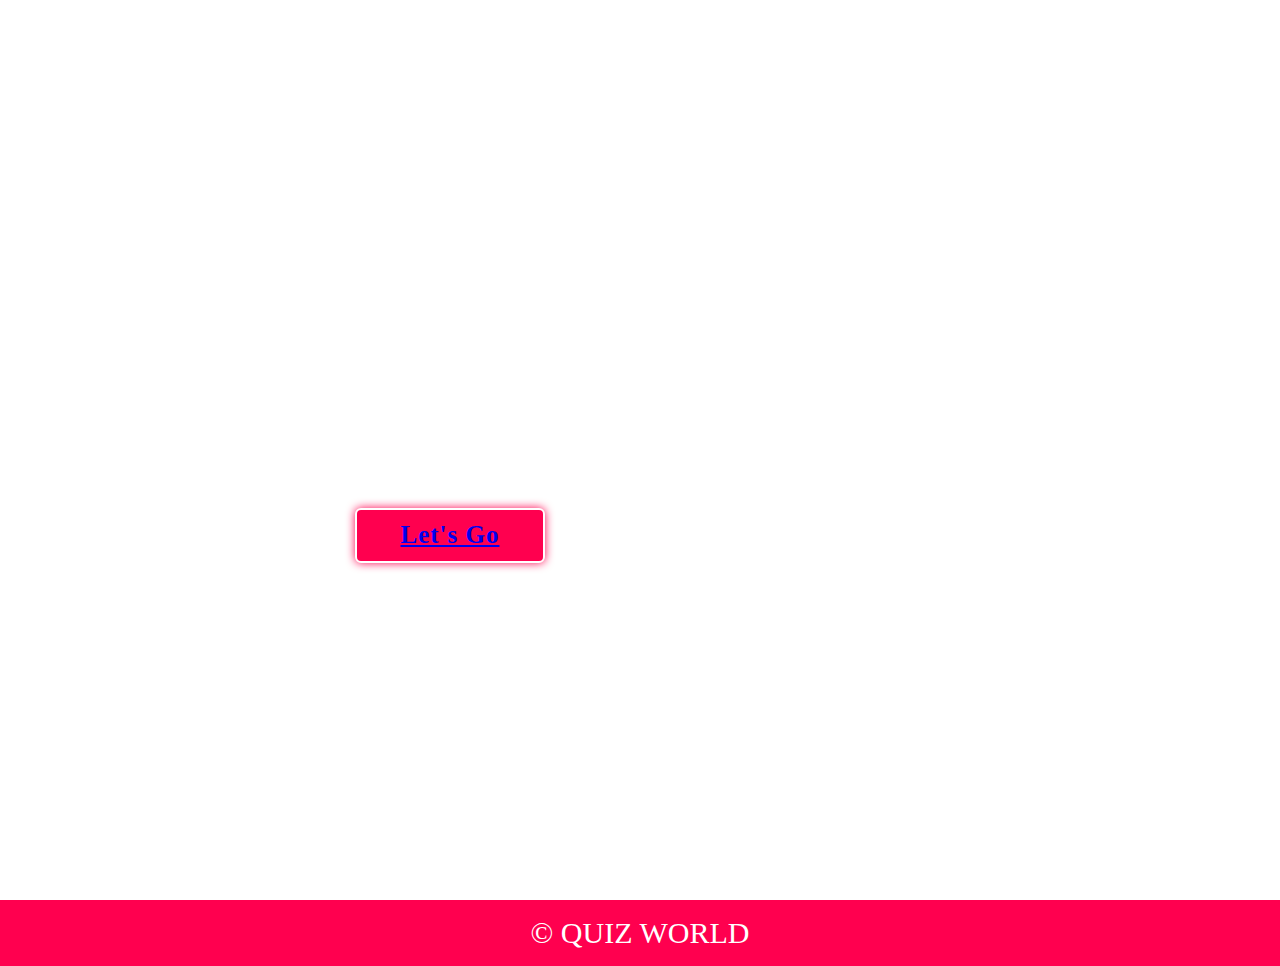
<file: Index.html>
<!DOCTYPE html>
<html lang="en">
<head>
    <meta charset="UTF-8">
    <meta name="viewport" content="width=device-width, initial-scale=1.0">
    <title>QUIZ BANK</title>
    <link rel="stylesheet" href="Index.css">
    <script>
        function go_btn(){
            window.open("quiz.html")
        }
    </script>
</head>
<body>
    <header>
        <div class="container">
            <h1>QUIZ <br>WORLD</h1>
            <a href="index.html">HOME</a>
            <a href="quiz.html">QUIZ</a>
            <a href="#Services">SERVICES</a>
            <a href="#About">ABOUT</a>
            <a href="#Contact">CONTACT</a>
        </div> 
    </header>
    <section class="heading">
        <div class="topic">
            <h3>Welcome to the world of quizzes!</h3><br>
            <p>We're glad you're here. In this site, we'll show you the knowledgeable quizzes. So click on the Let's Go button check you IQ.  We're about to demystify the fun and exciting world of quizzes.</p>
            <button class="go_btn"><a href="quiz.html">Let's Go</a></button> 
        </div>
    </section>  
    <footer>
        <p>&copy; QUIZ WORLD</p>
    </footer>   
     
  
</body>
</html>
</file>
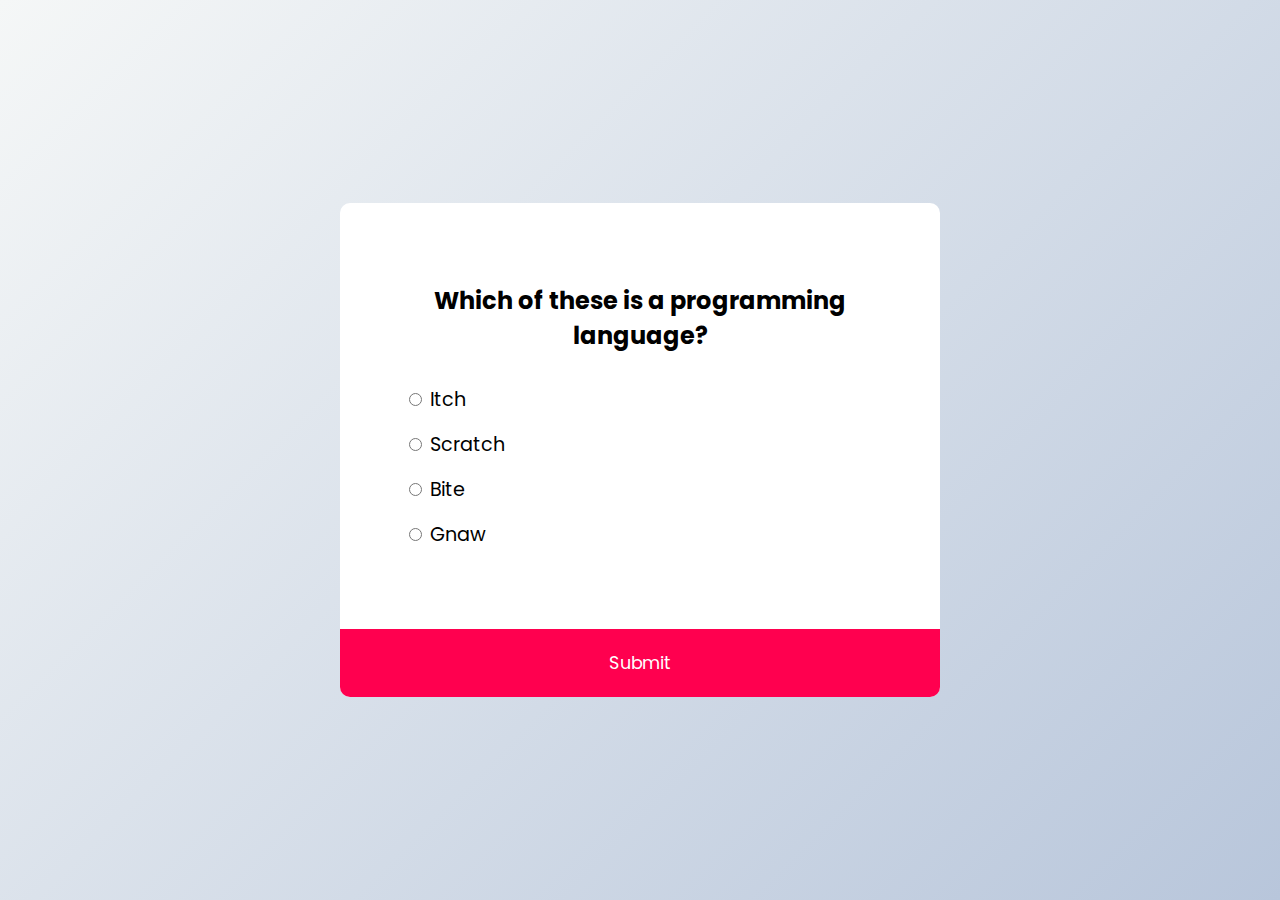
<file: coding.html>
<!DOCTYPE html>
<html lang="en">
<head>
    <meta charset="UTF-8">
    <meta name="viewport"
     content="width=device-width, initial-scale=1.0">
    <title>Coding Quiz</title>
    <link rel="stylesheet" href="style3.css"> 
    <script>
        function Finish(){
            window.open("quiz.html")
        }
    </script>
  
</head>
<body>
    <div class="quiz-container" id="quiz">
        <div class="quiz-header">
         <h2 id="question">Question Text</h2>
            <ul>
                <li>
                    <input type="radio" name="answer" id="a" class="answer">
                    <label for="a" id="a_text">Answer</label>
                </li>

                <li>
                    <input type="radio" name="answer" id="b" class="answer">
                    <label for="b" id="b_text">Answer</label>
                </li>

                <li>
                    <input type="radio" name="answer" id="c" class="answer">
                    <label for="c" id="c_text">Answer</label>
                </li>

                <li>
                    <input type="radio" name="answer" id="d" class="answer">
                    <label for="d" id="d_text">Answer</label>
                </li>

            </ul>
        </div>

            <button id="submit"> Submit</button>
    </div>
    
  
   <script src="script.js"></script> 
  
  
  
  
  
    
  
 
</body>
</html>
</file>
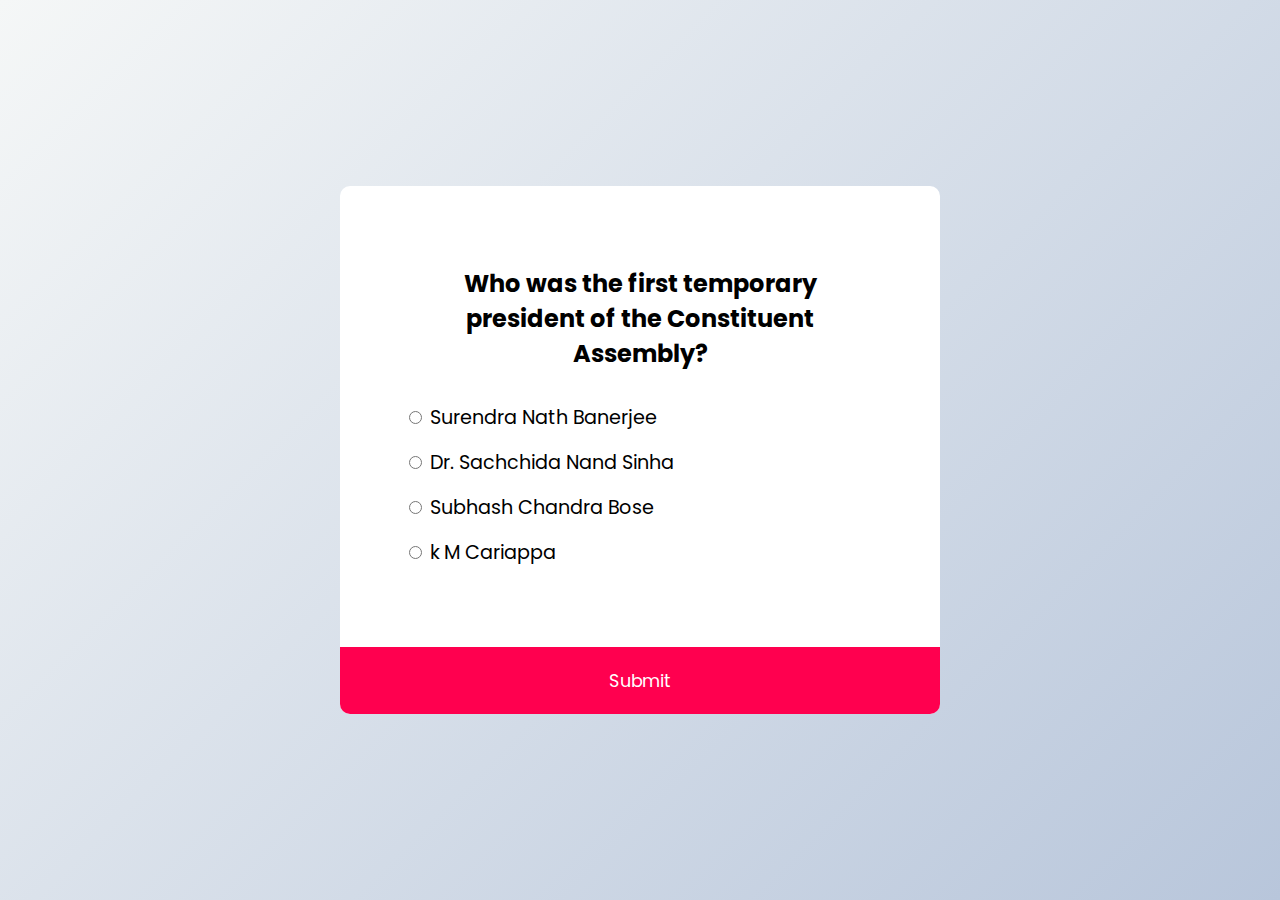
<file: gk.html>
<!DOCTYPE html>
<html lang="en">
<head>
    <meta charset="UTF-8">
    <meta name="viewport"
     content="width=device-width, initial-scale=1.0">
    <title>GK Quiz</title>
    <link rel="stylesheet" href="style3.css"> 
    <script>
        function Finish(){
            window.open("quiz.html")
        }
    </script>
  
</head>
<body>
    <div class="quiz-container" id="quiz">
        <div class="quiz-header">
         <h2 id="question">Question Text</h2>
            <ul>
                <li>
                    <input type="radio" name="answer" id="a" class="answer">
                    <label for="a" id="a_text">Answer</label>
                </li>

                <li>
                    <input type="radio" name="answer" id="b" class="answer">
                    <label for="b" id="b_text">Answer</label>
                </li>

                <li>
                    <input type="radio" name="answer" id="c" class="answer">
                    <label for="c" id="c_text">Answer</label>
                </li>

                <li>
                    <input type="radio" name="answer" id="d" class="answer">
                    <label for="d" id="d_text">Answer</label>
                </li>

            </ul>
        </div>
        <button id="submit"> Submit</button>
       
    </div>
    
  
   <script src="script1.js"></script> 
  
  
  
  
  
    
  
 
</body>
</html>
</file>
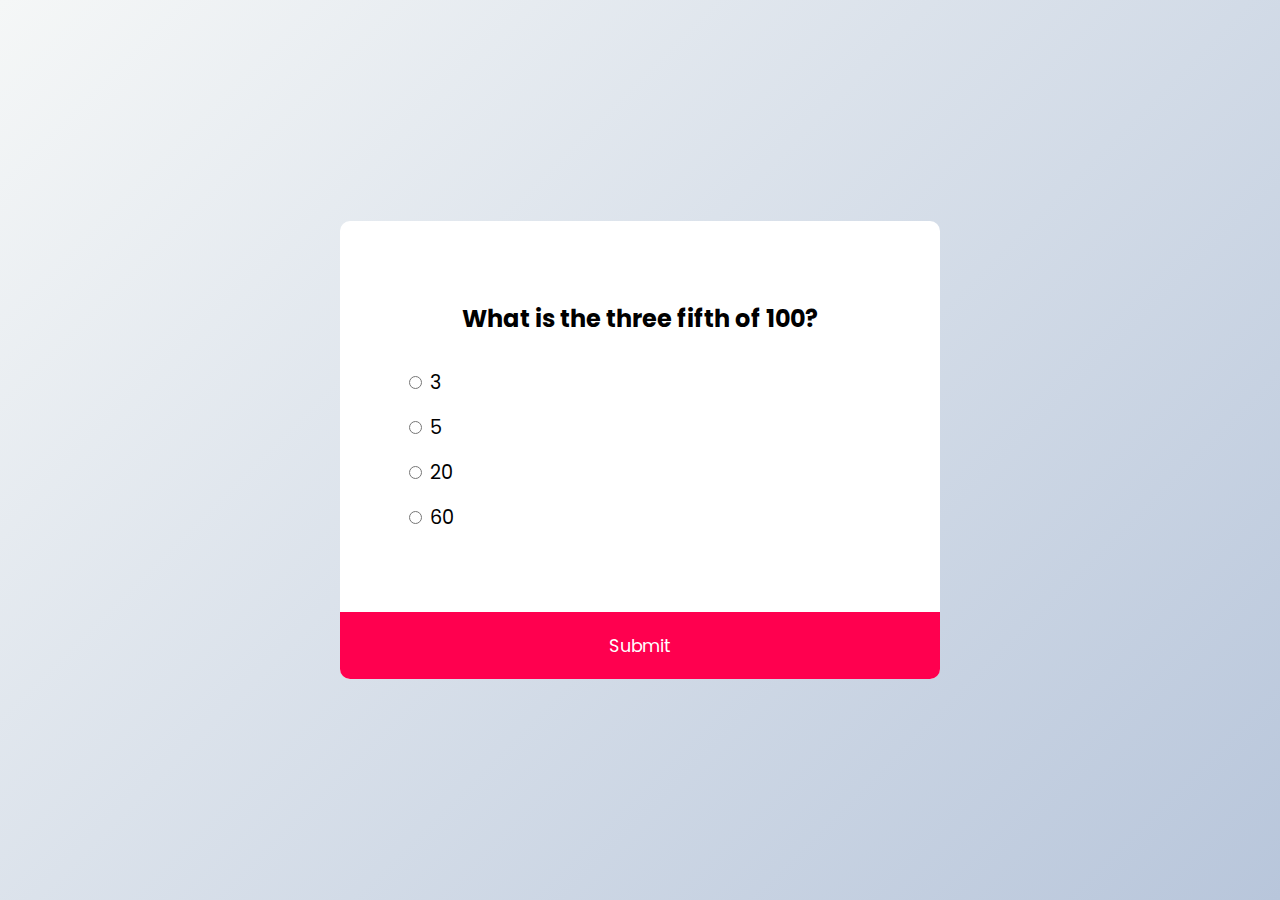
<file: math.html>
<!DOCTYPE html>
<html lang="en">
<head>
    <meta charset="UTF-8">
    <meta name="viewport"
     content="width=device-width, initial-scale=1.0">
    <title>Maths Quiz</title>
    <link rel="stylesheet" href="style3.css"> 
    <script>
        function Finish(){
            window.open("quiz.html")
        }
    </script>
  
</head>
<body>
    <div class="quiz-container" id="quiz">
        <div class="quiz-header">
         <h2 id="question">Question Text</h2>
            <ul>
                <li>
                    <input type="radio" name="answer" id="a" class="answer">
                    <label for="a" id="a_text">Answer</label>
                </li>

                <li>
                    <input type="radio" name="answer" id="b" class="answer">
                    <label for="b" id="b_text">Answer</label>
                </li>

                <li>
                    <input type="radio" name="answer" id="c" class="answer">
                    <label for="c" id="c_text">Answer</label>
                </li>

                <li>
                    <input type="radio" name="answer" id="d" class="answer">
                    <label for="d" id="d_text">Answer</label>
                </li>

            </ul>
        </div>
        <button id="submit"> Submit</button>
       
    </div>
    
  
   <script src="script2.js"></script> 
  
  
  
  
  
    
  
 
</body>
</html>
</file>
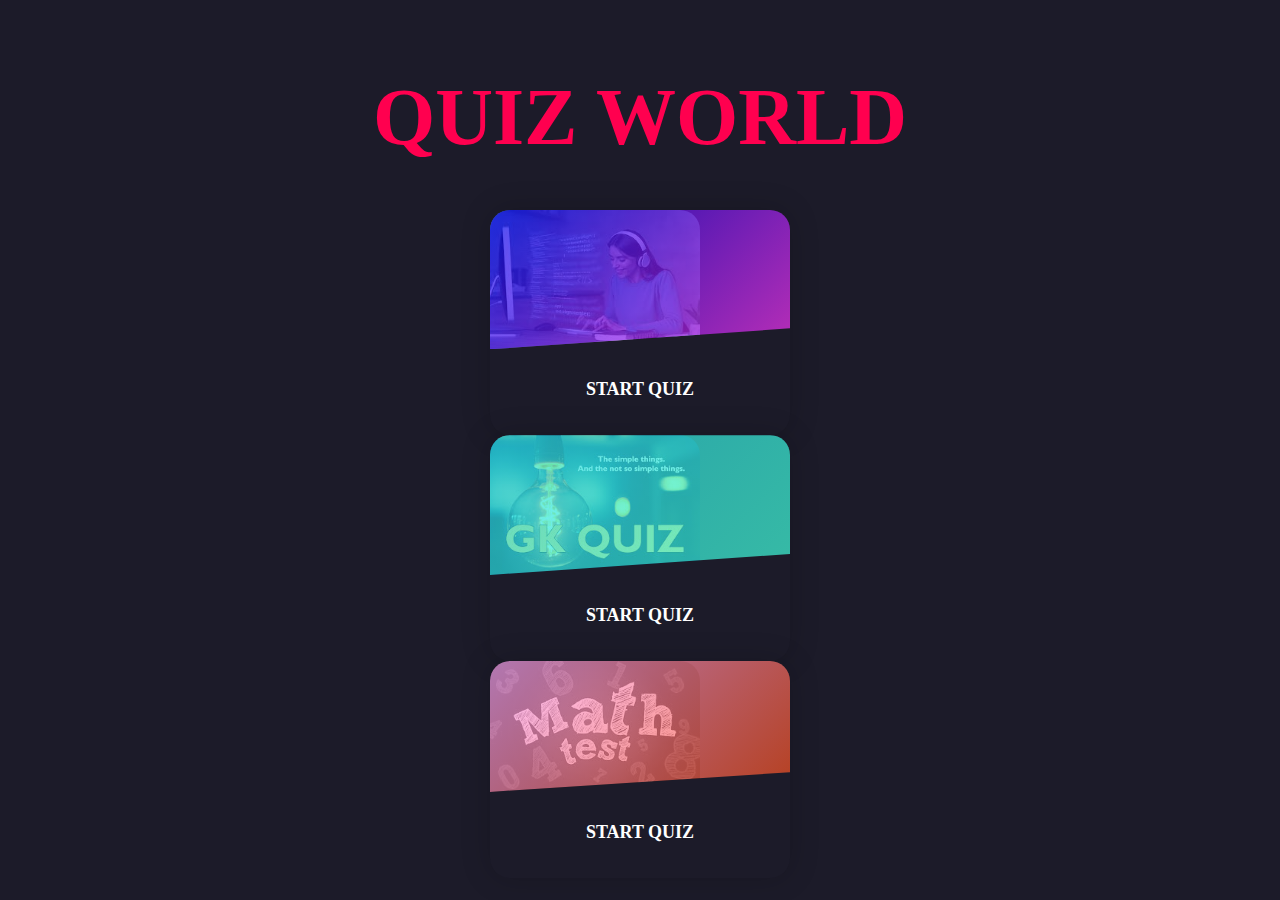
<file: quiz.html>
<!DOCTYPE html>
<html lang="en">
<head>
    <meta charset="UTF-8">
    <meta name="viewport" content="width=device-width, initial-scale=1.0">
    <title>QUIZ BANK</title>
    <link rel="stylesheet" href="style2.css">
</head>
<body>
    <h1>QUIZ WORLD</h1> <br>
    <main>
        <div class="cards">
            <div class="card card1">
                <div class="container">
                    <img src="code img.jpg" alt="PROGRAMMING QUIZ">

                </div>
                <div class="details">
                    <a href="coding.html">START QUIZ</a>
                </div>
            </div>

            <div class="card card2">
                <div class="container">
                    <img src="gk.jfif" alt="GK QUIZ">
                </div>
                <div class="details">
                    <a href="gk.html">START QUIZ</a>
                </div>
            </div>

            <div class="card card3">
                <div class="container">
                    <img src="math.jpg" alt="MATHS QUIZ">
                </div>
                <div class="details">
                    <a href="math.html">START QUIZ</a>
                </div>
            </div>
        </div>
    </main>
</body> 
</html>
</file>
<file: Index.css>
*{
    margin: 0;
    padding: 0;   
    font-family: Cambria, Cochin, Georgia, Times, 'Times New Roman', serif;
    scroll-behavior: unset;
}
body{
    width: 100%;
    height: 100vh;
    background-repeat: no-repeat;
    background-position: center;
    background-size: cover;
    background-image: url("https://t3.ftcdn.net/jpg/02/57/16/66/240_F_257166695_4yrSyba4sfgonTkm3e7AumtKYAuDJA7D.jpg");
}
.container{
    position: fixed;
    top: 0;
    left: 0;
    width: 90%;
    padding: 20px 10px;
    margin-left: 20px;
    align-items: center;
    justify-content: space-between;
    display: flex;
    z-index: 100;
}
.container h1{
    font-size: 60px;
    color: #fff;
}
.container a {
    position: relative;
    text-decoration: none;
    font-size: 30px;
    color: #fff;
    text-align: center;
    justify-content: space-between;
    font-weight: 500;
    margin-left: 65px;
}
.container a::after{
    content: '';
    width: 0;
    height: 3px;
    background: #ff004f;
    position: absolute;
    left: 0;
    bottom: -6px;
    transition: 0.5s;
}
.container a:hover::after{
    width: 100%;
}
.heading{
    height: 100vh;
    width: 100%;
    display: flex;
    justify-content: left;
    align-items: center;
    margin-left: 50px;
}
.topic{
    max-width: 800px;
    display: flex;
    align-items: center;
    flex-direction: column;
    color: #fff;
}
.topic h3{
   font-size: 50px;
   font-weight: 700;
}
.topic p{
    font-size: 25px;
    text-align: center;
    margin-bottom: 10px; 
}
.topic .go_btn{
    width: 190px;
    height: 55px;
    background: #ff004f;
    border: 2px solid #fff;
    outline: none;
    border-radius: 6px;
    box-shadow: 0 0 10px #ff004f;
    font-size: 25px;
    color: #fff;
    letter-spacing: 1px;
    font-weight: 600;
    cursor: pointer;
}
footer{
    text-align: center;
    padding: 1rem 0;
    background-color: #ff004f;
    color: #fff;
    font-size: 30px;
}
</file>
<file: style3.css>
@import url('https://fonts.googleapis.com/css2?family=Poppins&display=swap');
*{
    box-sizing: border-box;
}
body{
    background-color: #b8c6db;
    background-image: linear-gradient(315deg, #b8c6db 0%, #f5f7f7 100%);
    font-family: 'poppins', sans-serif;
    display: flex;
    align-items: center;
    justify-content: center;
    height: 100vh;
    overflow: hidden;
    margin: 0;
}
.quiz-container{
    background-color: #fff;
    border-radius: 10px;
    box-shadow: 0 0 10px 2px rgba(100 100 100 0.1);
    width: 600px;
    overflow: hidden;
}
.quiz-header{
    padding: 4rem;
}
h2{
    padding: 1rem;
    text-align: center;
    margin: 0;
}
ul{
    list-style-type: none;
    padding: 0;
}
ul li{
    font-size: 1.2rem;
    margin: 1rem 0;
}
ul li label{
    cursor: pointer;

}
button{
    background-color: #ff004f;
    color: #fff;
    border: none;
    display: inline;
    width: 100%;
    cursor: pointer;
    font-size: 1.1rem;
    font-family: inherit;
    padding: 1.3rem;
}
button:hover{
    background-color: #ff004f;
}
button:focus{
    outline: none;
    background-color: darkorchid;
}
</file>
<file: style2.css>
*{
    margin: 0;
    padding: 0;
    box-sizing: border-box;
}
body{
    background-color: #1c1b29;
    height: 100vh;
    display: grid;
    place-items: center center;
    font-family: Cambria, Cochin, Georgia, Times, 'Times New Roman', serif;
}
body h1{
    display: flex;
    text-align: center;
    align-items: center;
    justify-content: center;
    margin-top: 70px;
    font-size: 80px;
    color: #ff004f;
}
.cards{
   display: grid;
   grid-template-columns: repeat(auto-fit, minmax(300px,1fr));
   padding: 20px;
   grid-gap:40;
}
.card{
    background-color: #1c1b29;
    border-radius: 20px;
    box-shadow: 0 0 30px rgba(0, 0, 0, 0.18);
}
.container{
    position: relative;
    clip-path: polygon(0 0,100% 0,100% 85%,0 100%);
}
img{
    width: 70%;
    height: 70%;
    display: block;
    border-radius: 20px 20px 0 0;
}
.container:after{
    content: '';
    height: 100%;
    width: 100%;
    position: absolute;
    top: 0;
    left: 0;
    border-radius: 20px 20px 0 0; 
    opacity: 0.7;

}
.card1>.container:after{
    background-image: linear-gradient(135deg,#0100ec,#fb36f4);
}

.card2>.container:after{
    background-image: linear-gradient(135deg,#2bdce3,#42ffdb);
}

.card3>.container:after{
    background-image: linear-gradient(135deg, #ffabff, #f8501c);
}
.details{
    padding: 20px 10px;
}
.details>a{
    text-decoration: none;
    text-align: center;
    justify-content: center;
    display: flex;
    color: #ffffff;
    font-weight: 600;
    font-size: 18px;
    margin: 10px 0 15px 0;
}
</file>
